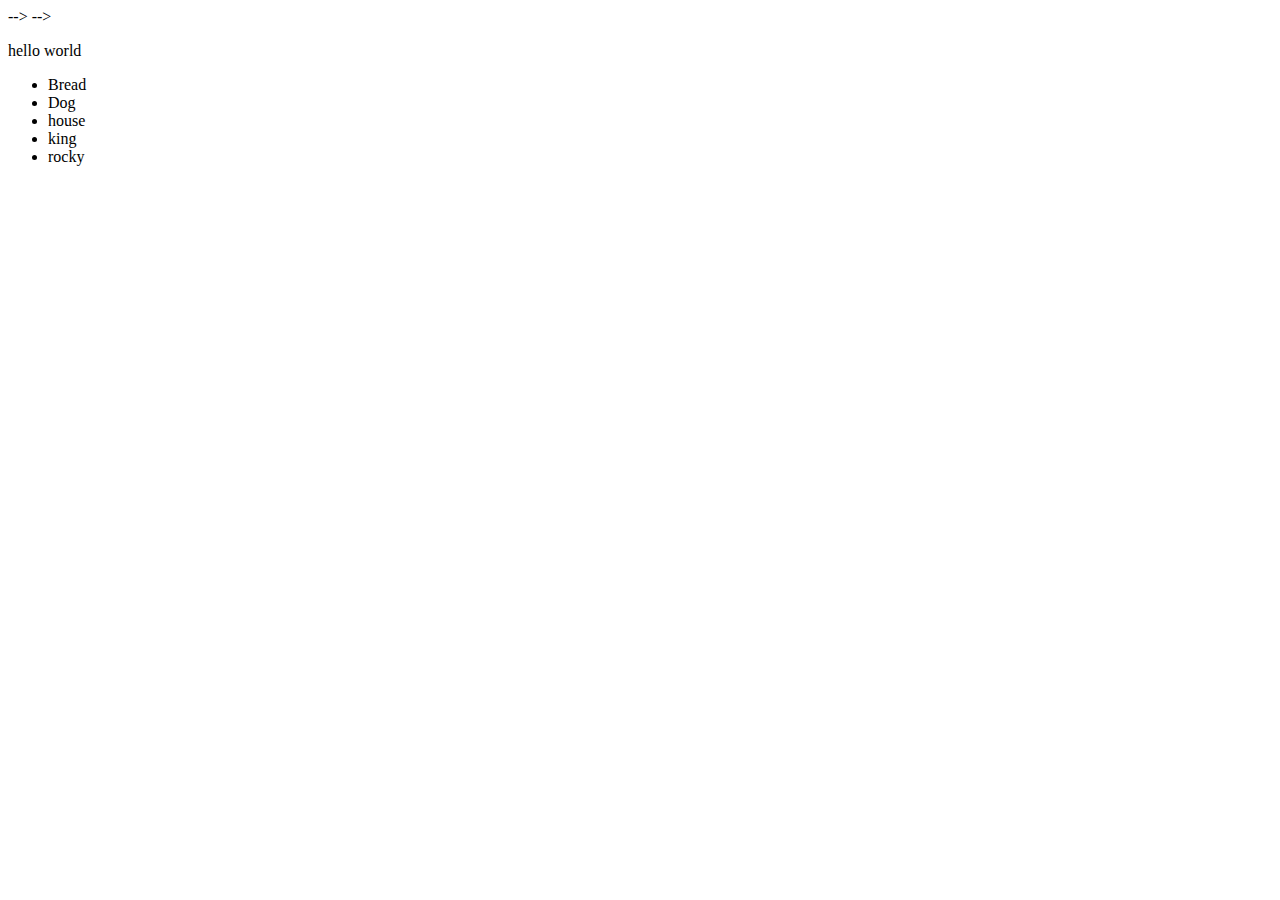
<file: index.html>
<!-- <!DOCTYPE html>
<!DOCTYPE html>
<html lang="en">
<head>
    <meta charset="UTF-8">
    <meta name="viewport" content="width=device-width, initial-scale=1.0">
    <title>document</title>
    <h1>This is my first html code</h1>
    <table border = "2px">
        <table border="1">
  <tr>
    <th>Name</th>
    <th>Subject</th>
    <td>Marks</td>
  </tr>
  <tr>
    <td rowspan="3">Sam</td>
    <td>Math</td>
    <td>Science</td>
    <td>45</td>
  </tr>
  
   <tr>
    <td rowspan="3">Max</td>
    <td>Math</td>
    <th>65</th>
  </tr>
  <tr>
    <td>Science</td>
    <th>98</th>
  </tr>
</table>

        <!-- <caption> Free Coding Resource</caption>
        <tr rowspan = "3">sam</tr> </tr>
        <tr>
            <td>sites </td>
           
          
        </tr>
        <tr rowspan = "3">herry</tr>
        <tr>
            <td>freecode camp</td>
            
           
        </tr> -->
       
    


    <!-- </table> -->
    
<!-- </head>
<body>
    
</body>
<!-- </html> -->
<!-- <!DOCTYPE html>
<html>
<head>
    <title>My Daily Menu</title>
    <style>
        table {
            border-collapse: collapse;
            width: 100%;
            text-align: left;
        }
        th, td {
            border: 1px solid black;
            padding: 8px;
            vertical-align: top;
        }
        .vertical-text {
            writing-mode: vertical-rl;
            transform: rotate(180deg);
            text-align: center;
        }
    </style> -->
<!-- </head>
<body>
    <h2>MY DAILY MENU</h2>
    <table>
        <tr>
            <td rowspan="3" class="vertical-text">MONDAY</td>
            <th>Breakfast</th>
            <td>
                Orange juice<br>
                Toast<br>
                Black coffee
            </td>
        </tr>
        <tr>
            <th>Lunch</th>
            <td>
                Tuna sandwich<br>
                Apple
            </td>
        </tr>
        <tr>
            <th>Dinner</th> -->
            <!-- <td>
                Hamburger steak<br>
                Mashed potatoes<br>
                Green beans<br> -->
                <!-- Jello -->
            <!-- </td>
        </tr>
    </table>
</body>
</html> --> --> -->


 



<!DOCTYPE html>
<html lang="en">
<head>
    <meta charset="UTF-8">
    <meta name="viewport" content="width=device-width, initial-scale=1.0">
    <title>My Boilerplate code</title>
</head>
<body>
    <p>hello world</p>
</body>
</html>


<!DOCTYPE html>
<html lang="en">
<head>
    <meta charset="UTF-8">
    <meta name="viewport" content="width=device-width, initial-scale=1.0">
    <title>Unorder List</title>
</head>
<body>
    <ul>
        <li>Bread</li>
        <li>Dog</li>
        <li>house</li>
        <li>king</li>
        <li>rocky</li>
    </ul>
</body>
</html>
</file>
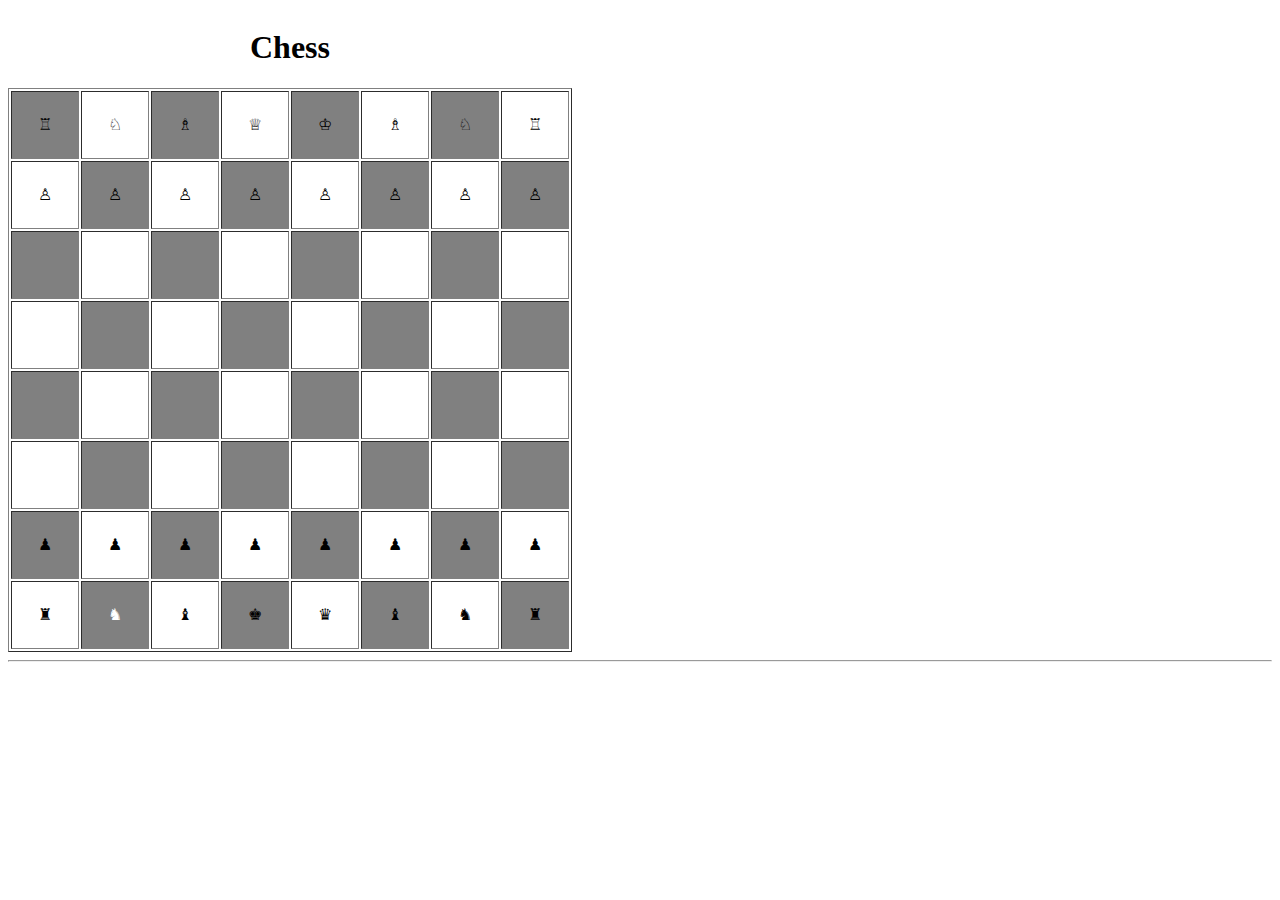
<file: chessProject.html>
<!DOCTYPE html>
<html lang="en">
<head>
    <meta charset="UTF-8">
    <meta name="viewport" content="width=device-width, initial-scale=1.0">
    <title>Chess</title>
</head>
<body>
    <table border="1" >
        <caption><h1>Chess</h1></caption>
            <tr>
                <td width="64" height="64" align="center" bgcolor="gray"> &#x2656;</td>
                <td width="64" height="64" align="center">&#x2658;</td>
                <td width="64" height="64" align="center" bgcolor="gray">&#x2657;</td>
                <td width="64" height="64" align="center">&#x2655;</td>
                <td width="64" height="64" align="center" bgcolor="gray">&#x2654;</td>
                <td width="64" height="64" align="center">&#x2657;</td>
                <td width="64" height="64" align="center" bgcolor="gray">&#x2658;</td>
                <td width="64" height="64" align="center">&#x2656;</td>
            </tr>
            <tr>
                <td width="64" height="64" align="center">&#x2659;</td>
                <td width="64" height="64" align="center" bgcolor="gray">&#x2659;</td>
                <td width="64" height="64" align="center">&#x2659;</td>
                <td width="64" height="64" align="center" bgcolor="gray">&#x2659;</td>
                <td width="64" height="64" align="center">&#x2659;</td>
                <td width="64" height="64" align="center" bgcolor="gray">&#x2659;</td>
                <td width="64" height="64" align="center">&#x2659;</td>
                <td width="64" height="64" align="center" bgcolor="gray">&#x2659;</td>
            </tr>
            <tr>
                <td width="64" height="64" align="center" bgcolor="gray"></td>
                <td width="64" height="64" align="center"></td>
                <td width="64" height="64" align="center" bgcolor="gray"></td>
                <td width="64" height="64" align="center"></td>
                <td width="64" height="64" align="center" bgcolor="gray"></td>
                <td width="64" height="64" align="center"></td>
                <td width="64" height="64" align="center" bgcolor="gray"></td>
                <td width="64" height="64" align="center"></td>
            </tr>
            <tr>
                <td width="64" height="64" align="center"></td>
                <td width="64" height="64" align="center" bgcolor="gray"></td>
                <td width="64" height="64" align="center"></td>
                <td width="64" height="64" align="center" bgcolor="gray"></td>
                <td width="64" height="64" align="center"></td>
                <td width="64" height="64" align="center" bgcolor="gray"></td>
                <td width="64" height="64" align="center"></td>
                <td width="64" height="64" align="center" bgcolor="gray"></td>
            </tr>
            <tr>
                <td width="64" height="64" align="center" bgcolor="gray"></td>
                <td width="64" height="64" align="center"></td>
                <td width="64" height="64" align="center" bgcolor="gray"></td>
                <td width="64" height="64" align="center"></td>
                <td width="64" height="64" align="center" bgcolor="gray"></td>
                <td width="64" height="64" align="center"></td>
                <td width="64" height="64" align="center" bgcolor="gray"></td>
                <td width="64" height="64" align="center"></td>
            </tr>
            <tr>
                <td width="64" height="64" align="center"></td>
                <td width="64" height="64" align="center" bgcolor="gray"></td>
                <td width="64" height="64" align="center"></td>
                <td width="64" height="64" align="center" bgcolor="gray"></td>
                <td width="64" height="64" align="center"></td>
                <td width="64" height="64" align="center" bgcolor="gray"></td>
                <td width="64" height="64" align="center"></td>
                <td width="64" height="64" align="center" bgcolor="gray"></td>
            </tr>
            <tr>
                <td width="64" height="64" align="center" bgcolor="gray">&#x265F;</td>
                <td width="64" height="64" align="center">&#x265F;</td>
                <td width="64" height="64" align="center" bgcolor="gray">&#x265F;</td>
                <td width="64" height="64" align="center">&#x265F;</td>
                <td width="64" height="64" align="center" bgcolor="gray">&#x265F;</td>
                <td width="64" height="64" align="center">&#x265F;</td>
                <td width="64" height="64" align="center" bgcolor="gray">&#x265F;</td>
                <td width="64" height="64" align="center">&#x265F;</td>
            </tr>
            <tr>
                <td width="64" height="64" align="center">&#x265C;</td>
                <td width="64" height="64" align="center" bgcolor="gray" style="color:white "  >&#x265E; </td>
                <td width="64" height="64" align="center">&#x265D;</td>
                <td width="64" height="64" align="center" bgcolor="gray">&#x265A;</td>
                <td width="64" height="64" align="center">&#x265B;</td>
                <td width="64" height="64" align="center" bgcolor="gray">&#x265D;</td>
                <td width="64" height="64" align="center">&#x265E;</td>
                <td width="64" height="64" align="center" bgcolor="gray">&#x265C;</td>
            </tr>
    </table>
</body>
</html>



<hr />
</file>
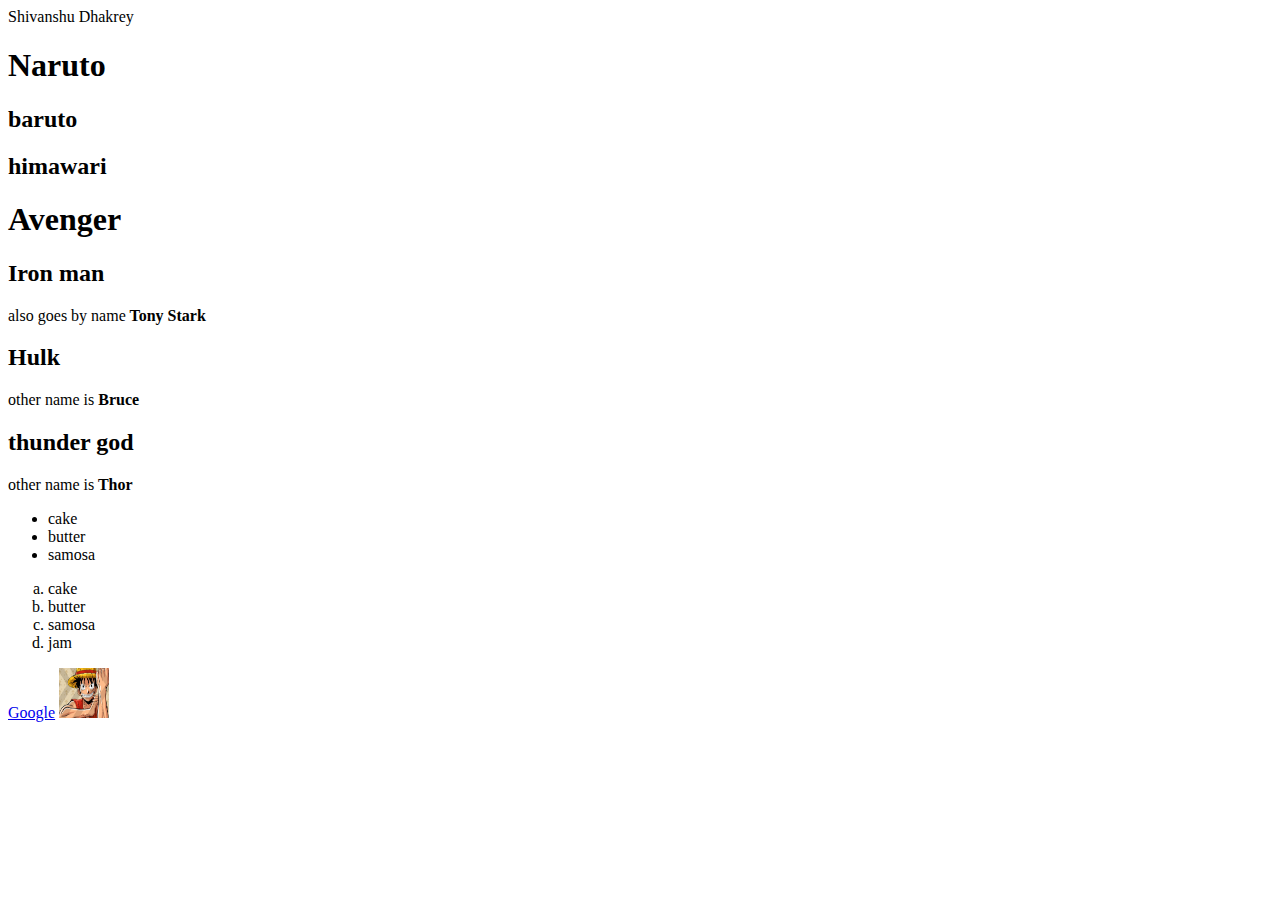
<file: HelloWorld.html>
<p>Shivanshu Dhakrey</p>
<h1>Naruto</h1>
<h2>baruto</h2>
<h2>himawari</h2>

<h1>Avenger</h1>
<h2>Iron man</h2>
<p>also goes by name<b> Tony Stark</b></p>
<h2>Hulk</h2>
<p>other name is<b> Bruce</b></p>
<h2>thunder god</h2>
<p>other name is<b> Thor</b></p>

<!DOCTYPE html>
<html lang="en">
<head>
    <meta charset="UTF-8">
    <title>Unorder List</title>
</head>
<body>
    <ul>
    <li>cake</li>
    <li>butter</li>
    <li>samosa</li>
    </ul>

    <ol type="a">
        <li>cake</li>
        <li>butter</li>
        <li>samosa</li>
        <li>jam</li>
    </ol>

    <a href = "https://google.com/">Google</a>

    <img src="luffy.webp" alt="luffy image" height="50px" width="50px"> 
</body>
</html>
</file>
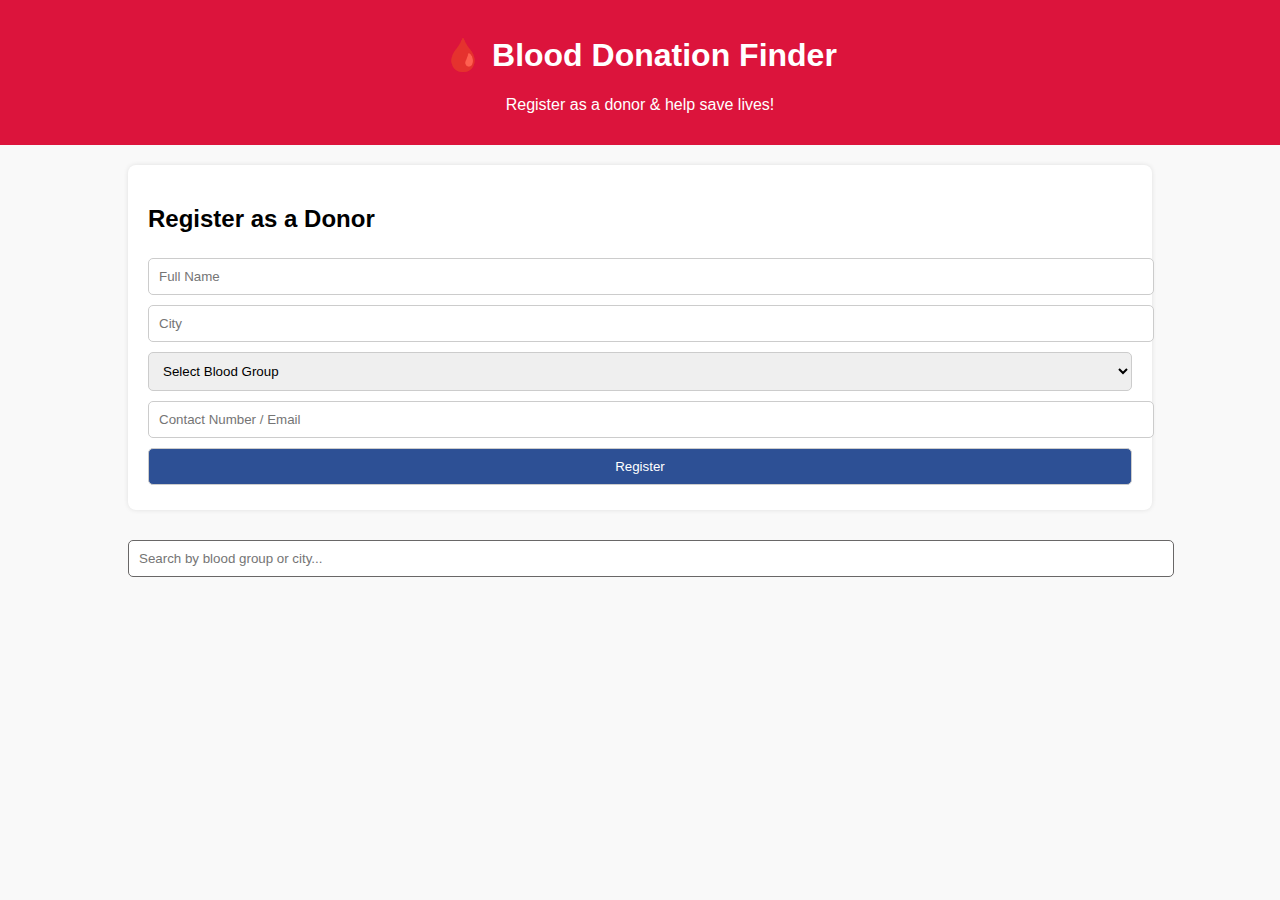
<file: project.html>
<!DOCTYPE html>
<html lang="en">
<head>
  <meta charset="UTF-8">
  <meta name="viewport" content="width=device-width, initial-scale=1.0">
  <title>Blood Donation Finder</title>
  <style>
    body {
      font-family: Arial, sans-serif;
      background: #f9f9f9;
      margin: 0;
      padding: 0;
    }
    header {
      background: crimson;
      color: white;
      padding: 15px;
      text-align: center;
    }
    .container {
      width: 80%;
      margin: 20px auto;
    }
    form {
      background: white;
      padding: 20px;
      border-radius: 8px;
      box-shadow: 0 0 5px rgba(0,0,0,0.1);
      margin-bottom: 30px;
    }
    form input, form select, form button {
      padding: 10px;
      margin: 5px 0;
      width: 100%;
      border: 1px solid #ccc;
      border-radius: 5px;
    }
    button {
      background: rgb(45, 80, 149);
      color: white;
      border: none;
      cursor: pointer;
    }
    button:hover {
      background: darkred;
    }
    .search-box {
      margin-bottom: 20px;
      padding: 10px;
      border: 1px solid #696767;
      width: 100%;
      border-radius: 5px;
    }
    .donor-list {
      display: grid;
      grid-template-columns: repeat(auto-fit, minmax(250px, 1fr));
      gap: 15px;
    }
    .donor-card {
      background: rgb(10, 9, 9);
      padding: 15px;
      border-radius: 8px;
      box-shadow: 0 0 5px rgba(0,0,0,0.1);
    }
    .donor-card h3 {
      margin: 0;
      color: crimson;
    }
  </style>
</head>
<body>
  <header>
    <h1>🩸 Blood Donation Finder</h1>
    <p>Register as a donor & help save lives!</p>
  </header>

  <div class="container">
    <!-- Registration Form -->
    <form id="donorForm">
      <h2>Register as a Donor</h2>
      <input type="text" id="name" placeholder="Full Name" required>
      <input type="text" id="city" placeholder="City" required>
      <select id="bloodGroup" required>
        <option value="">Select Blood Group</option>
        <option>A+</option>
        <option>A-</option>
        <option>B+</option>
        <option>B-</option>
        <option>O+</option>
        <option>O-</option>
        <option>AB+</option>
        <option>AB-</option>
      </select>
      <input type="text" id="contact" placeholder="Contact Number / Email" required>
      <button type="submit">Register</button>
    </form>

    <!-- Search Box -->
    <input type="text" id="searchBox" class="search-box" placeholder="Search by blood group or city...">

    <!-- Donor List -->
    <div id="donorList" class="donor-list">
      <!-- Donor cards will appear here -->
    </div>
  </div>

  <script>
    const donorForm = document.getElementById("donorForm");
    const donorList = document.getElementById("donorList");
    const searchBox = document.getElementById("searchBox");

    let donors = [];

    // Add new donor
    donorForm.addEventListener("submit", function(e) {
      e.preventDefault();
      const donor = {
        name: document.getElementById("name").value,
        city: document.getElementById("city").value.toLowerCase(),
        bloodGroup: document.getElementById("bloodGroup").value.toUpperCase(),
        contact: document.getElementById("contact").value
      };
      donors.push(donor);
      displayDonors(donors);
      donorForm.reset();
    });

    // Display donor list
    function displayDonors(donorArray) {
      donorList.innerHTML = "";
      donorArray.forEach(donor => {
        const card = document.createElement("div");
        card.classList.add("donor-card");
        card.innerHTML = `
          <h3>${donor.name}</h3>
          <p><strong>City:</strong> ${donor.city}</p>
          <p><strong>Blood Group:</strong> ${donor.bloodGroup}</p>
          <p><strong>Contact:</strong> ${donor.contact}</p>
        `;
        donorList.appendChild(card);
      });
    }

    // Search donors
    searchBox.addEventListener("keyup", function() {
      const query = searchBox.value.toLowerCase();
      const filteredDonors = donors.filter(donor => 
        donor.city.includes(query) || donor.bloodGroup.toLowerCase().includes(query)
      );
      displayDonors(filteredDonors);
    });
  </script>
</body>
</html>
</file>
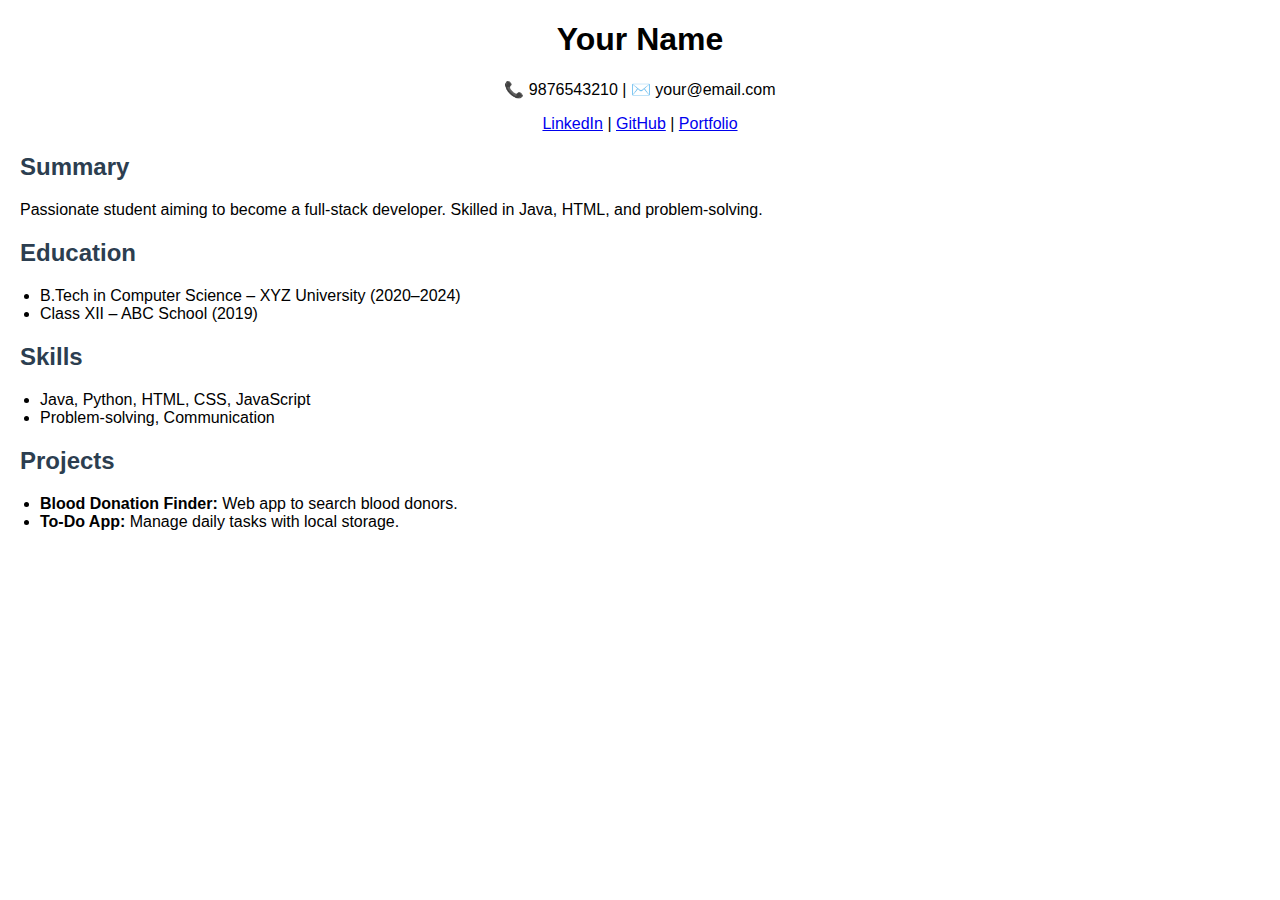
<file: Resume.html>
<!DOCTYPE html>
<html lang="en">
<head>
  <meta charset="UTF-8">
  <title>Resume</title>
  <style>
    body { font-family: Arial, sans-serif; margin: 20px; }
    h1 { text-align: center; }
    h2 { color: #2c3e50; margin-top: 20px; }
    .header { text-align: center; margin-bottom: 20px; }
    ul { padding-left: 20px; }
  </style>
</head>
<body>
  <!-- Header -->
  <div class="header">
    <h1>Your Name</h1>
    <p>📞 9876543210 | ✉️ your@email.com</p>
    <p>
      <a href="#">LinkedIn</a> | 
      <a href="#">GitHub</a> | 
      <a href="#">Portfolio</a>
    </p>
  </div>

  <!-- Summary -->
  <h2>Summary</h2>
  <p>Passionate student aiming to become a full-stack developer. Skilled in Java, HTML, and problem-solving.</p>

  <!-- Education -->
  <h2>Education</h2>
  <ul>
    <li>B.Tech in Computer Science – XYZ University (2020–2024)</li>
    <li>Class XII – ABC School (2019)</li>
  </ul>

  <!-- Skills -->
  <h2>Skills</h2>
  <ul>
    <li>Java, Python, HTML, CSS, JavaScript</li>
    <li>Problem-solving, Communication</li>
  </ul>

  <!-- Projects -->
  <h2>Projects</h2>
  <ul>
    <li><strong>Blood Donation Finder:</strong> Web app to search blood donors.</li>
    <li><strong>To-Do App:</strong> Manage daily tasks with local storage.</li>
  </ul>
</body>
</html>
</file>
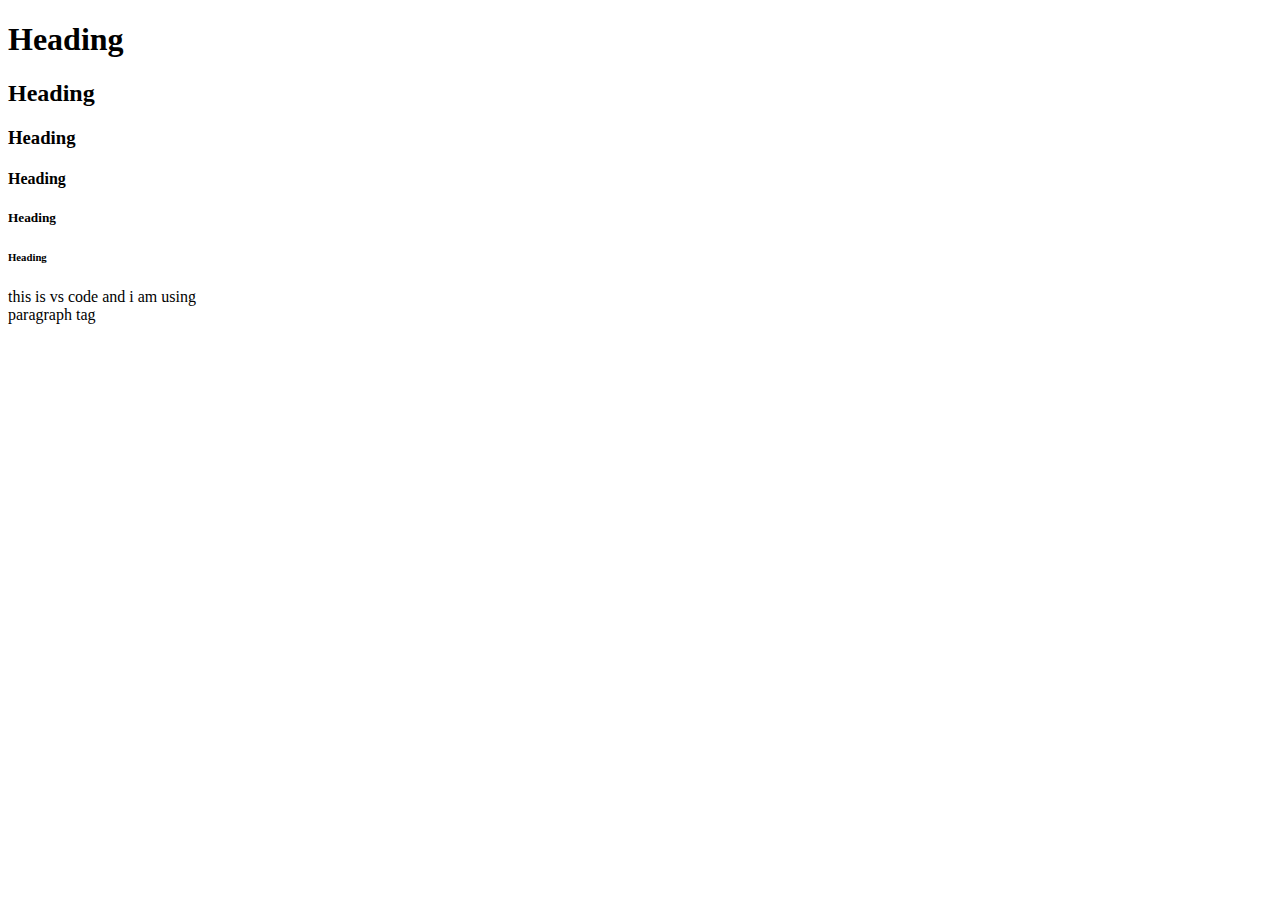
<file: tag.html>
<!DOCTYPE html>
<html lang="en">
<head>
    <meta charset="UTF-8">
    <meta name="viewport" content="width=device-width, initial-scale=1.0">
    <title>This is tag folder</title>
</head>
<body>
    <h1>Heading</h1>
    <h2>Heading</h2>
    <h3>Heading</h3>
    <h4>Heading</h4>
    <h5>Heading</h5>
    <h6>Heading</h6>

    <p>this is vs code and i am using <br>paragraph tag</p>
    
</body>
</html>
</file>
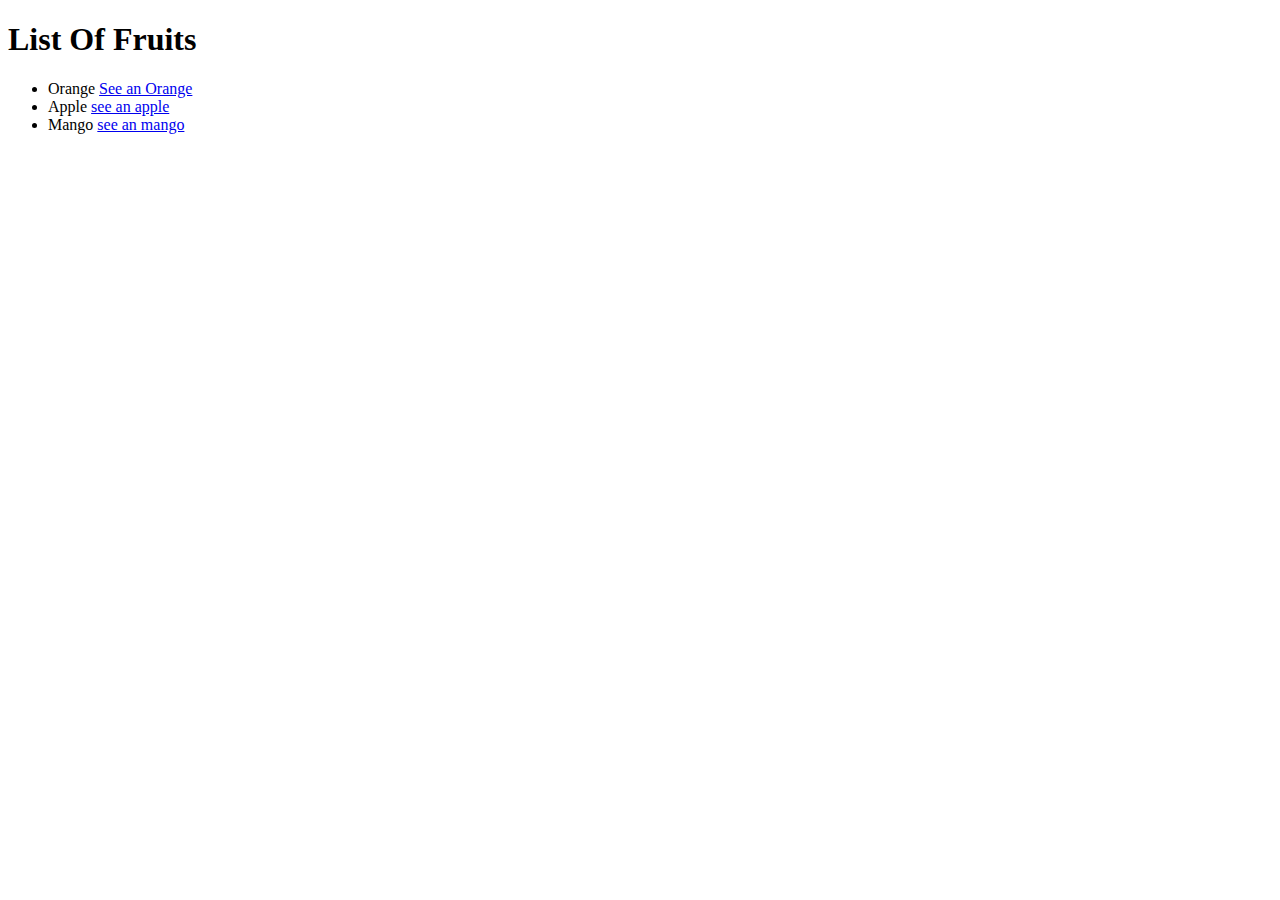
<file: Classroom/practice1.html>
<!DOCTYPE html>
<html lang="en">
<head>
    <meta charset="UTF-8">
    <meta name="viewport" content="width=device-width, initial-scale=1.0">
    <title>PracticeQ</title>
</head>
<body>
    <h1>List Of Fruits</h1>
    <ul>
        
        <li>Orange <a href="https://i.pinimg.com/736x/05/79/5a/05795a16b647118ffb6629390e995adb.jpg">See an Orange</a></li>
       <li>Apple <a href="https://img.freepik.com/free-psd/close-up-delicious-apple_23-2151868338.jpg?semt=ais_hybrid&w=740&q=80">see an apple</a>
    <li>Mango <a href="https://static.vecteezy.com/system/resources/previews/026/795/003/non_2x/mango-fruit-tropical-transparent-png.png">see an mango</a></li>
</body>
</html>
</file>
